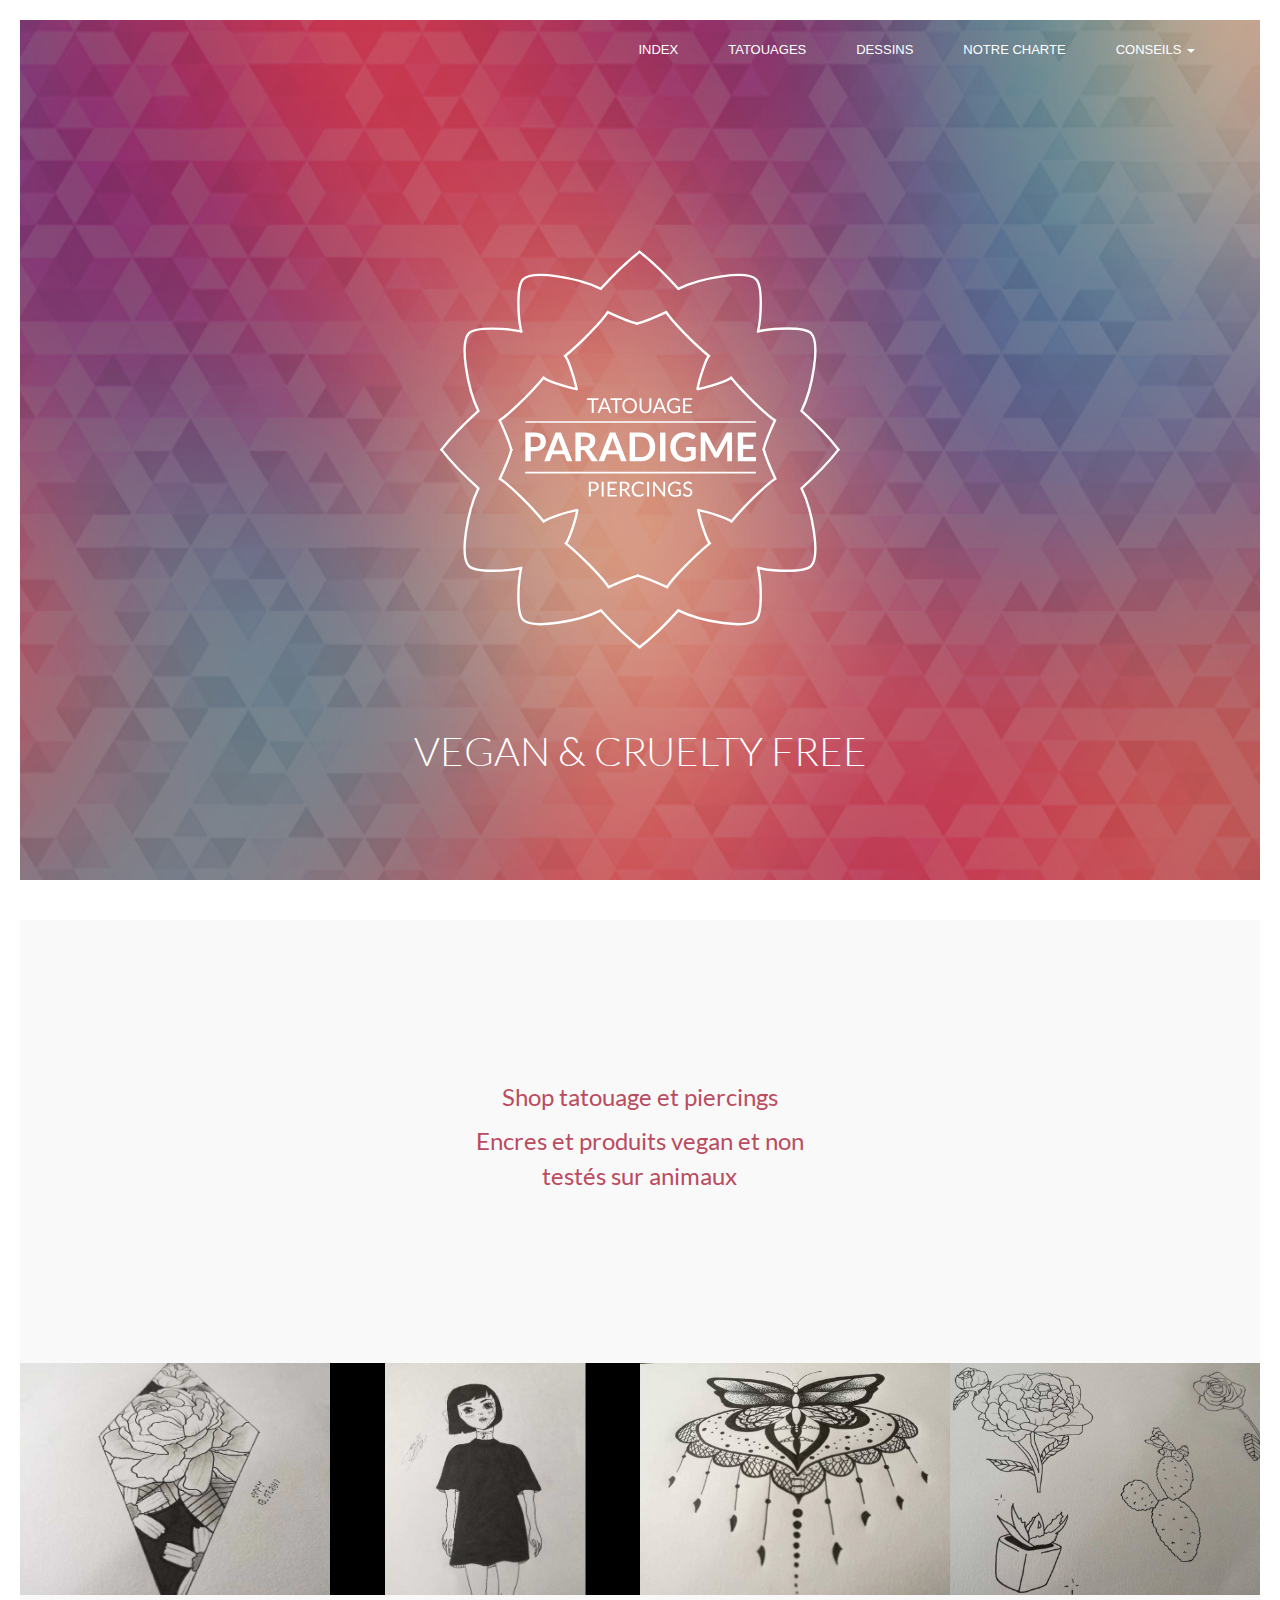
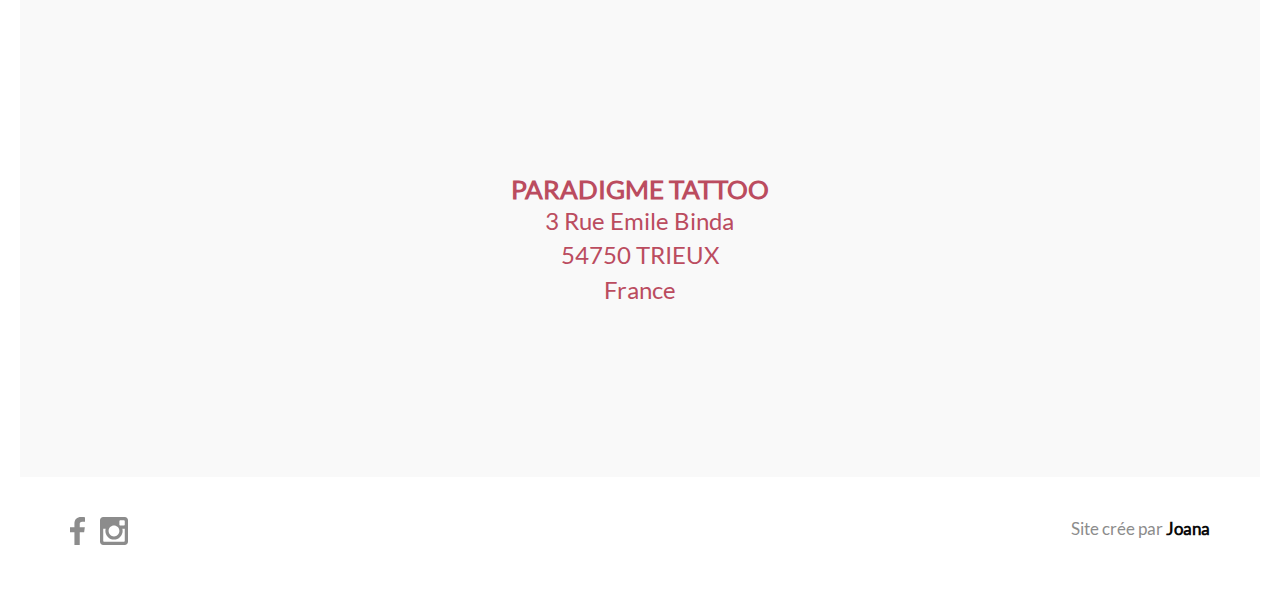
<file: index.html>
<!DOCTYPE html>
<html>
<head>
	<meta charset="UTF-8">
	<meta name="description" content="Shop de tatouage et Piercing, encres et produits vegan">
	<meta name="keywords" content="tatouage,tattoo,piercings,vegan,shop,France">
	<meta http-equiv="X-UA-Compatible" content="IE=edge">
	<meta name="viewport" content="width=device-width, initial-scale=1.0"/>
	<link type="text/css" href="css/styles.css" rel="stylesheet">
	<title>Paradigme Tattoo</title>
</head>
<body>
	<header id="homepage">
		<div class="container">
			<nav class="navbar">
				<div class="container-fluid">
					<!-- Brand and toggle get grouped for better mobile display -->
					<div class="navbar-header">
						<button type="button" class="navbar-toggle collapsed" data-toggle="collapse" data-target="#bs-example-navbar-collapse-1" aria-expanded="false">
							<span class="sr-only">Toggle navigation</span>
							<span class="icon-bar"></span>
							<span class="icon-bar"></span>
							<span class="icon-bar"></span>
						</button>
						<!--<a class="navbar-brand" href="index.html"><img src="img/logo.svg" alt="Paradigme Tattoo logo"></a>-->
					</div>

					<!-- Collect the nav links, forms, and other content for toggling -->
					<div class="collapse navbar-collapse" id="bs-example-navbar-collapse-1">
						<ul class="nav navbar-nav navbar-right">
							<li><a href="#">Index</a></li>
							<li><a href="tattoos.html">Tatouages</a></li>
							<li><a href="work.html">Dessins</a></li>
							<li><a href="chart.html">Notre charte</a></li>
 							<li class="dropdown">
								<a href="#" class="dropdown-toggle" data-toggle="dropdown" role="button" aria-haspopup="true" aria-expanded="false">Conseils <span class="caret"></span></a>
								<ul class="dropdown-menu">
									<li><a href="advice-tattoo.html">Tatouage</a></li>
									<li><a href="advice-piercing.html">Piercing</a></li>
								</ul>
							</li> 
						</ul>
					</div><!-- /.navbar-collapse -->
				</div><!-- /.container-fluid -->
			</nav>
			<img src="img/logo.svg" alt="Paradigme Tattoo logo" class="img-responsive jumbotron-logo">
			<h2>Vegan & Cruelty Free</h2>
		</div>
	</header>
	<main>

		<div class="container-fluid">
			<div class="row background about">
				<div class="col-sm-4 col-sm-offset-4">
					<p>Shop tatouage et piercings</p>
					<p>Encres et produits vegan et non testés sur animaux</p>
				</div>
			</div>

			<div class="row gallery">
				<div class="col-md-3 col-sm-6 image">
					<img src="img/img-drawing1.jpg" alt="" class="img-responsive">
					<div class="overlay">
					</div>
				</div>
				<div class="col-md-3 col-sm-6 image">
					<img src="img/img-drawing2.jpg" alt="" class="img-responsive">
					<div class="overlay">
					</div>
				</div>
				<div class="col-md-3 col-sm-6 image">
					<img src="img/img-drawing3.jpg" alt="" class="img-responsive">
					<div class="overlay">
					</div>
				</div>
				<div class="col-md-3 col-sm-6 image">
					<img src="img/img-drawing4.jpg" alt="" class="img-responsive">
					<div class="overlay">
					</div>
				</div>
			</div>

			<div class="row background about">
				<div class="col-sm-4 col-sm-offset-4">
					<h3>Paradigme Tattoo</h3>
					<p>3 Rue Emile Binda<br>
						54750 TRIEUX<br>
						France</p>
					</div>
				</div>

			</div>

		</main>
		<footer>
			<div class="container">
				<div class="social">
					<a href="https://www.facebook.com/paradigmetattoo/" target="_blank"><img src="img/icon-facebook.svg" alt="facebook icon"></a>
					<a href="https://www.instagram.com/paradigmetattoo/?hl=en" target="_blank"><img src="img/icon-instagram.svg" alt="instagram icon"></a>
				</div>
				<p>Site crée par <a href="https://joeyhenrique.github.io/" target="_blank">Joana</a></p>
			</div>
		</footer>

		<div class="curtain-container">
			<div class="curtain-top"></div>
			<div class="curtain-right"></div>
			<div class="curtain-bottom"></div>
			<div class="curtain-left"></div>
		</div>

		<!--<script src="https://code.jquery.com/jquery-3.1.1.min.js"></script>-->
		<script src="vendor/jquery.min.js"></script>
		<script src="vendor/bootstrap/js/bootstrap.min.js"></script>		
		<script src="js/scripts.js"></script>
	</body>
	</html>
</file>
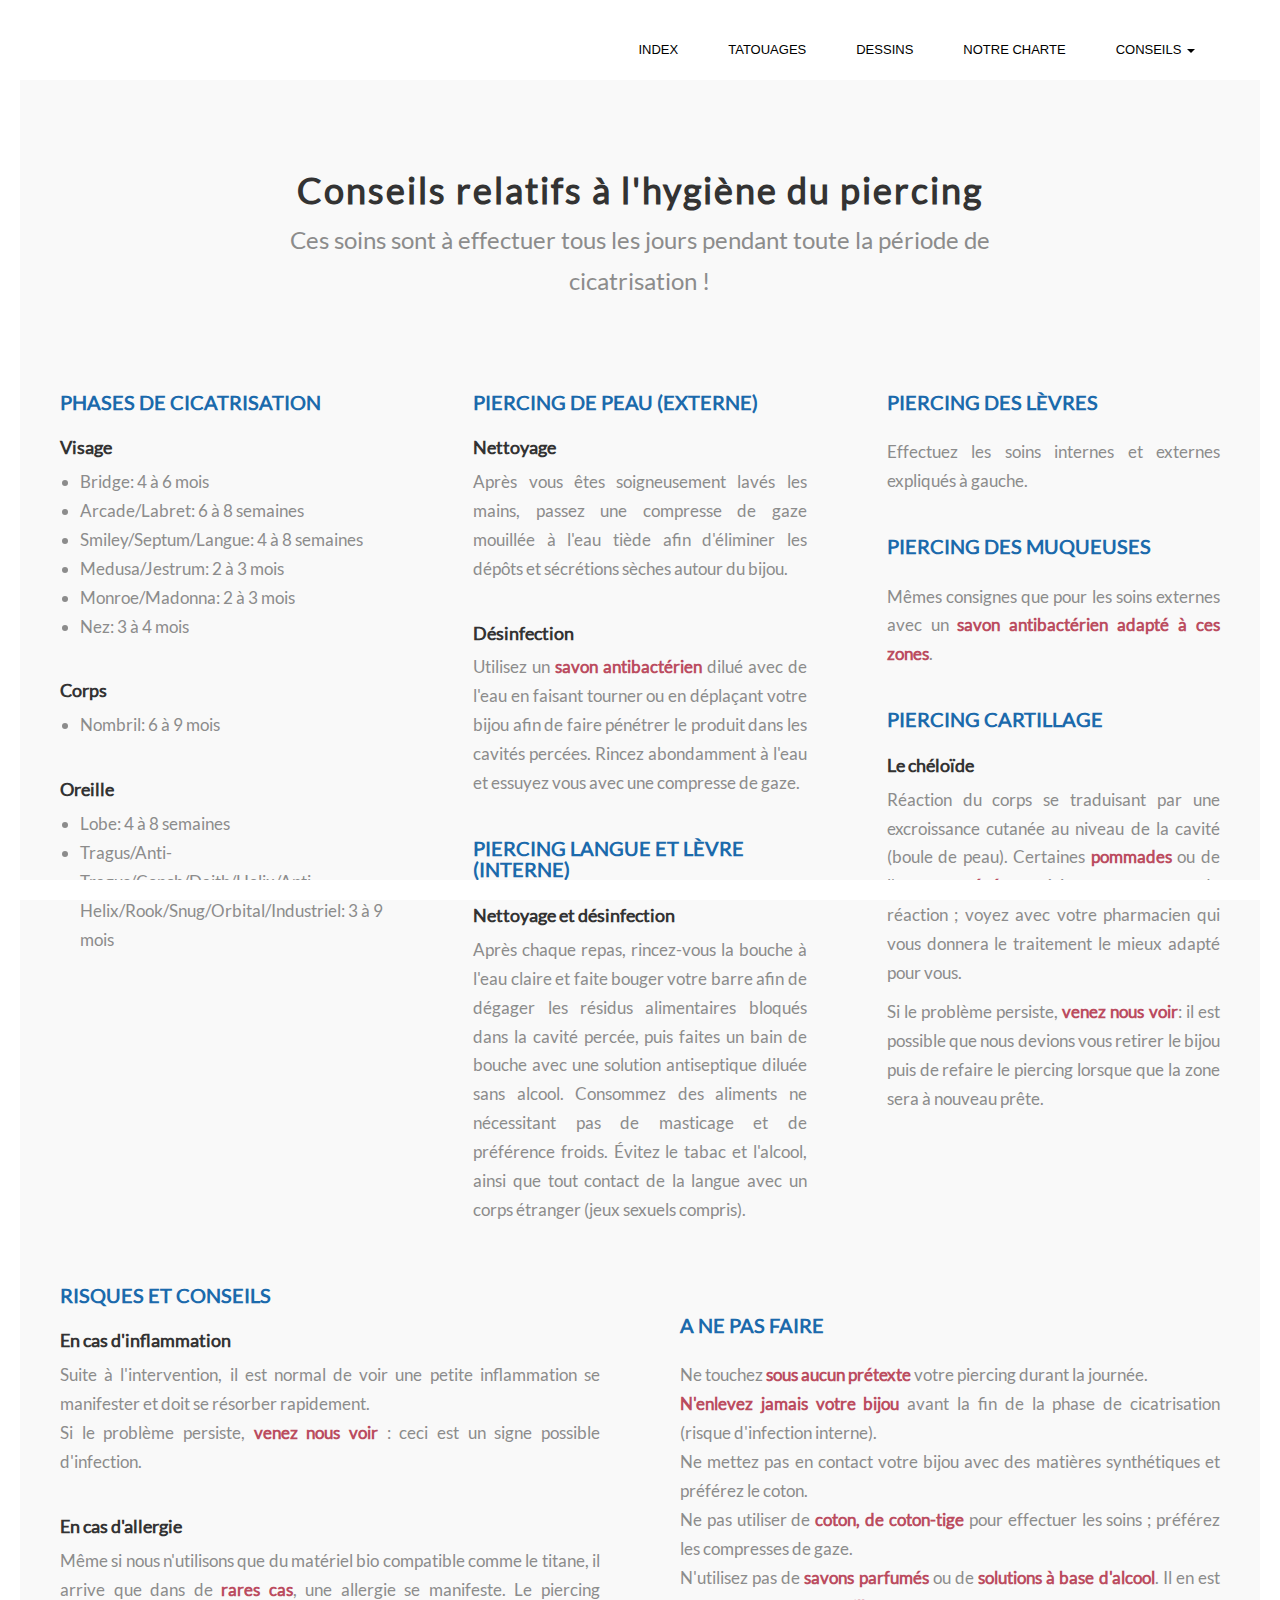
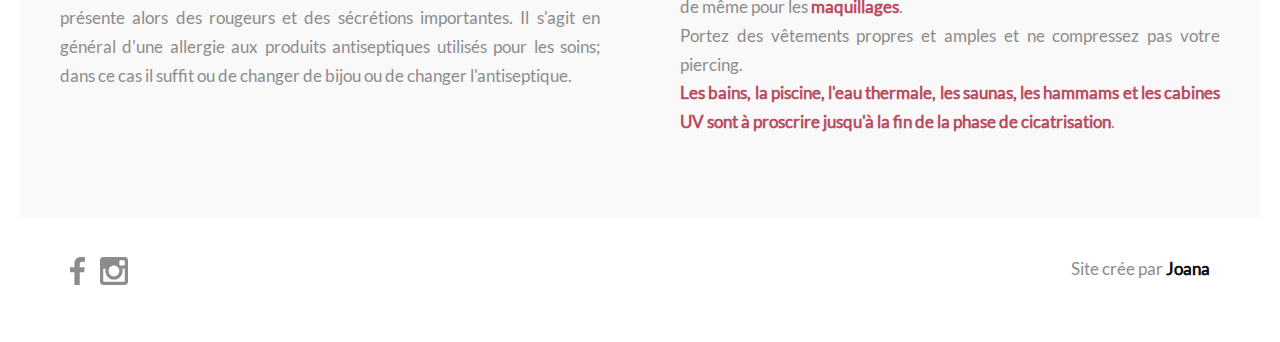
<file: advice-piercing.html>
<!DOCTYPE html>
<html>
<head>
	<meta charset="UTF-8">
	<meta name="description" content="Shop de tatouage et Piercing, encres et produits vegan">
	<meta name="keywords" content="tatouage,tattoo,piercings,vegan,shop,France">
	<meta http-equiv="X-UA-Compatible" content="IE=edge">
	<meta name="viewport" content="width=device-width, initial-scale=1.0"/>
	<link type="text/css" href="css/styles.css" rel="stylesheet">
	<title>Paradigme Tattoo</title>
</head>
<body>
	<header>
		<div class="container">
			<nav class="navbar">
				<div class="container-fluid">
					<!-- Brand and toggle get grouped for better mobile display -->
					<div class="navbar-header">
						<button type="button" class="navbar-toggle collapsed" data-toggle="collapse" data-target="#bs-example-navbar-collapse-1" aria-expanded="false">
							<span class="sr-only">Toggle navigation</span>
							<span class="icon-bar"></span>
							<span class="icon-bar"></span>
							<span class="icon-bar"></span>
						</button>
						<!--<a class="navbar-brand" href="index.html"><img src="img/logo.svg" alt="Paradigme Tattoo logo"></a>-->
					</div>

					<!-- Collect the nav links, forms, and other content for toggling -->
					<div class="collapse navbar-collapse" id="bs-example-navbar-collapse-1">
						<ul class="nav navbar-nav navbar-right">
							<li><a href="index.html">Index</a></li>
							<li><a href="tattoos.html">Tatouages</a></li>
							<li><a href="work.html">Dessins</a></li>
							<li><a href="chart.html">Notre charte</a></li>
							<li class="dropdown">
								<a href="#" class="dropdown-toggle" data-toggle="dropdown" role="button" aria-haspopup="true" aria-expanded="false">Conseils <span class="caret"></span></a>
								<ul class="dropdown-menu">
									<li><a href="advice-tattoo.html">Tatouage</a></li>
									<li><a href="advice-piercing.html">Piercing</a></li>
								</ul>
							</li> 
						</ul>
					</div><!-- /.navbar-collapse -->
				</div><!-- /.container-fluid -->
			</nav>
		</div>
	</header>
	<main>

		<div class="container-fluid">
			<div class="row background description">
				<div class="col-sm-8 col-sm-offset-2">
					<h1 class="title">Conseils relatifs à l'hygiène du piercing</h1>
					<p>Ces soins sont à effectuer tous les jours pendant toute la période de cicatrisation !</p>
				</div>
			</div>

			<div class="row background columns">
				<div class="col-md-4">
					<h6>Phases de cicatrisation</h6>
					<h4>Visage</h4>
					<ul>
						<li>Bridge: 4 à 6 mois</li>
						<li>Arcade/Labret: 6 à 8 semaines</li>
						<li>Smiley/Septum/Langue: 4 à 8 semaines</li>
						<li>Medusa/Jestrum: 2 à 3 mois</li>
						<li>Monroe/Madonna: 2 à 3 mois</li>
						<li>Nez: 3 à 4 mois</li>
					</ul>
					<h4 class="margin-top">Corps</h4>
					<ul>
						<li>Nombril: 6 à 9 mois</li>
					</ul>
					<h4 class="margin-top">Oreille</h4>
					<ul>
						<li>Lobe: 4 à 8 semaines</li>
						<li>Tragus/Anti-Tragus/Conch/Daith/Helix/Anti-Helix/Rook/Snug/Orbital/Industriel: 3 à 9 mois</li>
					</ul>
				</div>
				<div class="col-md-4">
					<h6>Piercing de peau (externe)</h6>
					<h4>Nettoyage</h4>
					<p>Après vous êtes soigneusement lavés les mains, passez une compresse de gaze mouillée à l'eau tiède afin d'éliminer les dépôts et sécrétions sèches autour du bijou.</p>
					<h4 class="margin-top">Désinfection</h4>
					<p>Utilisez un <span>savon antibactérien</span> dilué avec de l'eau en faisant tourner ou en déplaçant votre bijou afin de faire pénétrer le produit dans les cavités percées. Rincez abondamment à l'eau et essuyez vous avec une compresse de gaze.</p>

					<h6 class="margin-top">Piercing langue et lèvre (interne)</h6>
					<h4>Nettoyage et désinfection</h4>
					<p>Après chaque repas, rincez-vous la bouche à l'eau claire et faite bouger votre barre afin de dégager les résidus alimentaires bloqués dans la cavité percée, puis faites un bain de bouche avec une solution antiseptique diluée sans alcool. Consommez des aliments ne nécessitant pas de masticage et de préférence froids. Évitez le tabac et l'alcool, ainsi que tout contact de la langue avec un corps étranger (jeux sexuels compris).</p>
				</div>
				<div class="col-md-4">
					<h6>Piercing des lèvres</h6>
					<p>Effectuez les soins internes et externes expliqués à gauche.</p>

					<h6 class="margin-top">Piercing des muqueuses</h6>
					<p>Mêmes consignes que pour les soins externes avec un <span>savon antibactérien adapté à ces zones</span>.</p>

					<h6 class="margin-top">Piercing cartillage</h6>
					<h4>Le chéloïde</h4>
					<p>Réaction du corps se traduisant par une excroissance cutanée au niveau de la cavité (boule de peau). Certaines <span>pommades</span> ou de l'<span>eau oxygénée</span> guérissent se type de réaction ; voyez avec votre pharmacien qui vous donnera le traitement le mieux adapté pour vous.</p>
					<p>Si le problème persiste, <span>venez nous voir</span>: il est possible que nous devions vous retirer le bijou puis de refaire le piercing lorsque que la zone sera à nouveau prête.</p>
				</div>

				<div class="col-sm-6 margin-top">
					<h6>Risques et conseils</h6>
					<h4>En cas d'inflammation</h4>
					<p>Suite à l'intervention, il est normal de voir une petite inflammation se manifester et doit se résorber rapidement.</br>Si le problème persiste, <span>venez nous voir</span> : ceci est un signe possible d'infection.</p>

					<h4 class="margin-top">En cas d'allergie</h4>
					<p>Même si nous n'utilisons que du matériel bio compatible comme le titane, il arrive que dans de <span>rares cas</span>, une allergie se manifeste. Le piercing présente alors des rougeurs et des sécrétions importantes. Il s'agit en général d'une allergie aux produits antiseptiques utilisés pour les soins; dans ce cas il suffit ou de changer de bijou ou de changer l'antiseptique.</p>
				</div>

				<div class="col-sm-6 margin-top">
					<h6 class="margin-top">A ne pas faire</h6>
					<p>Ne touchez <span>sous aucun prétexte</span> votre piercing durant la journée.<br>
					<span>N'enlevez jamais votre bijou</span> avant la fin de la phase de cicatrisation (risque d'infection interne).<br>
					Ne mettez pas en contact votre bijou avec des matières synthétiques et préférez le coton.<br>
					Ne pas utiliser de <span>coton, de coton-tige</span> pour effectuer les soins ; préférez les compresses de gaze.<br>
					N'utilisez pas de <span>savons parfumés</span> ou de <span>solutions à base d'alcool</span>. Il en est de même pour les <span>maquillages</span>.<br>
					Portez des vêtements propres et amples et ne compressez pas votre piercing.<br>
					<span>Les bains, la piscine, l'eau thermale, les saunas, les hammams et les cabines UV sont à proscrire jusqu'à la fin de la phase de cicatrisation</span>.</p>
				</div>
			</div>

		</main>
		<footer>
			<div class="container">
				<div class="social">
					<a href="https://www.facebook.com/paradigmetattoo/" target="_blank"><img src="img/icon-facebook.svg" alt="facebook icon"></a>
					<a href="https://www.instagram.com/paradigmetattoo/?hl=en" target="_blank"><img src="img/icon-instagram.svg" alt="instagram icon"></a>
				</div>
				<p>Site crée par <a href="https://joeyhenrique.github.io/" target="_blank">Joana</a></p>
			</div>
		</footer>

		<div class="curtain-container">
			<div class="curtain-top"></div>
			<div class="curtain-right"></div>
			<div class="curtain-bottom"></div>
			<div class="curtain-left"></div>
		</div>

		<!--<script src="https://code.jquery.com/jquery-3.1.1.min.js"></script>-->
		<script src="vendor/jquery.min.js"></script>
		<script src="vendor/bootstrap/js/bootstrap.min.js"></script>		
		<script src="js/scripts.js"></script>
	</body>
	</html>
</file>
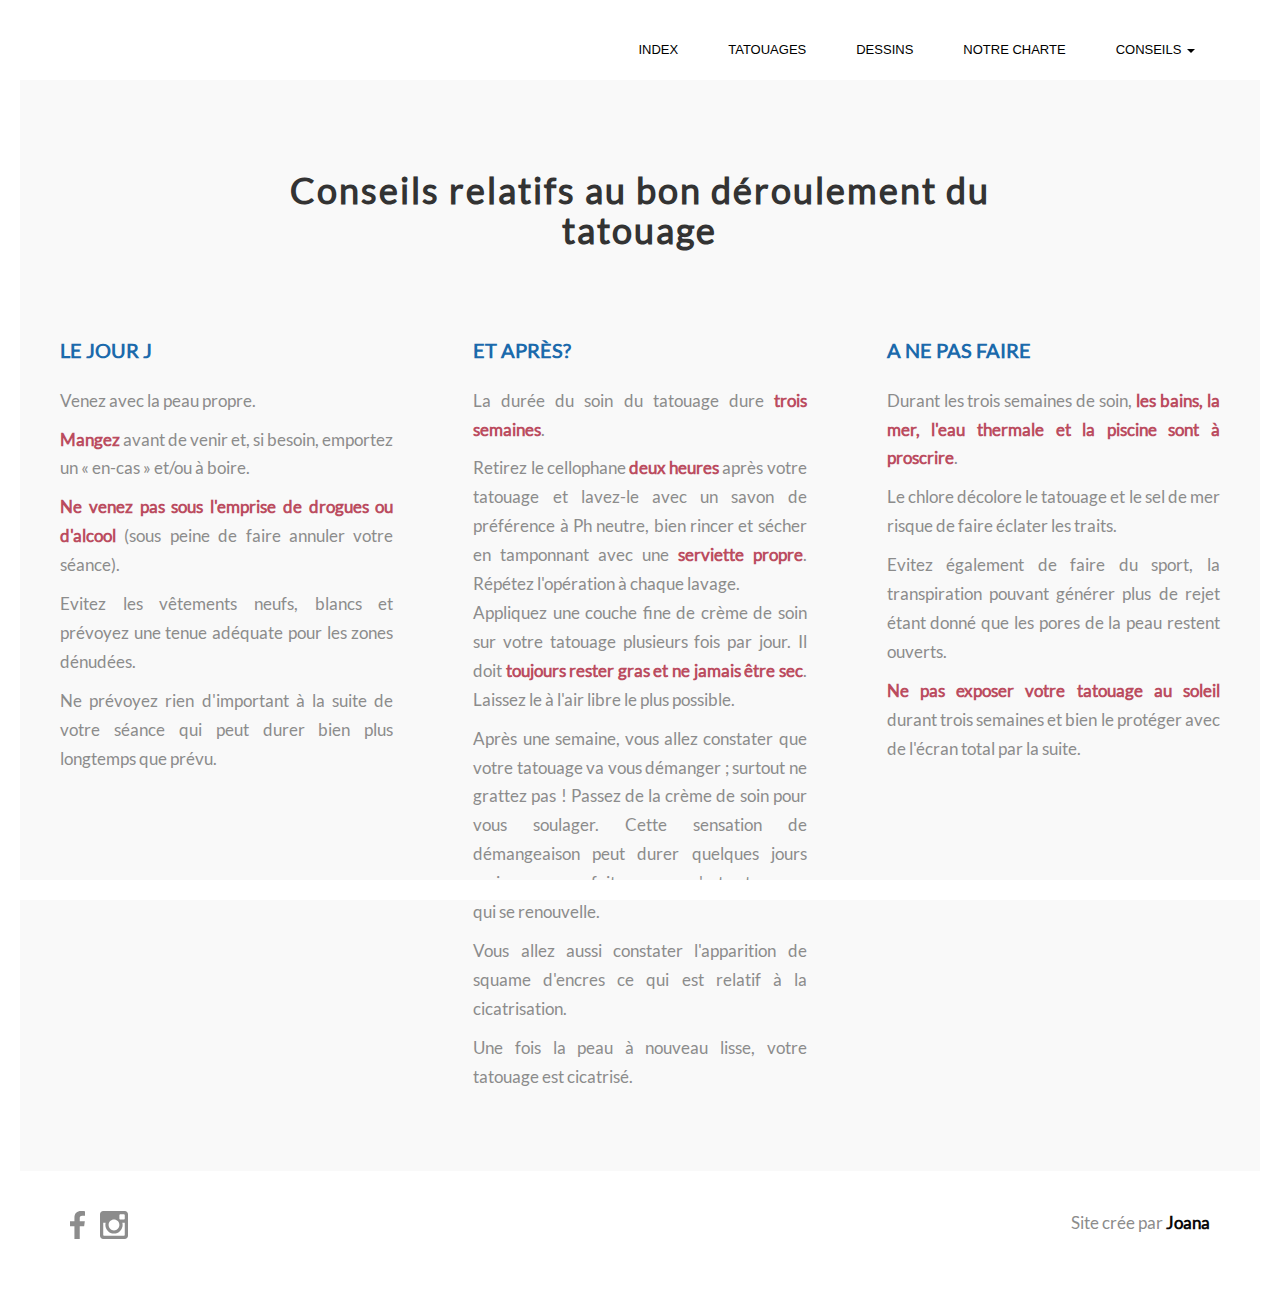
<file: advice-tattoo.html>
<!DOCTYPE html>
<html>
<head>
	<meta charset="UTF-8">
	<meta name="description" content="Shop de tatouage et Piercing, encres et produits vegan">
	<meta name="keywords" content="tatouage,tattoo,piercings,vegan,shop,France">
	<meta http-equiv="X-UA-Compatible" content="IE=edge">
	<meta name="viewport" content="width=device-width, initial-scale=1.0"/>
	<link type="text/css" href="css/styles.css" rel="stylesheet">
	<title>Paradigme Tattoo</title>
</head>
<body>
	<header>
		<div class="container">
			<nav class="navbar">
				<div class="container-fluid">
					<!-- Brand and toggle get grouped for better mobile display -->
					<div class="navbar-header">
						<button type="button" class="navbar-toggle collapsed" data-toggle="collapse" data-target="#bs-example-navbar-collapse-1" aria-expanded="false">
							<span class="sr-only">Toggle navigation</span>
							<span class="icon-bar"></span>
							<span class="icon-bar"></span>
							<span class="icon-bar"></span>
						</button>
						<!--<a class="navbar-brand" href="index.html"><img src="img/logo.svg" alt="Paradigme Tattoo logo"></a>-->
					</div>

					<!-- Collect the nav links, forms, and other content for toggling -->
					<div class="collapse navbar-collapse" id="bs-example-navbar-collapse-1">
						<ul class="nav navbar-nav navbar-right">
							<li><a href="index.html">Index</a></li>
							<li><a href="tattoos.html">Tatouages</a></li>
							<li><a href="work.html">Dessins</a></li>
							<li><a href="chart.html">Notre charte</a></li>
							<li class="dropdown">
								<a href="#" class="dropdown-toggle" data-toggle="dropdown" role="button" aria-haspopup="true" aria-expanded="false">Conseils <span class="caret"></span></a>
								<ul class="dropdown-menu">
									<li><a href="advice-tattoo.html">Tatouage</a></li>
									<li><a href="advice-piercing.html">Piercing</a></li>
								</ul>
							</li> 
						</ul>
					</div><!-- /.navbar-collapse -->
				</div><!-- /.container-fluid -->
			</nav>
		</div>
	</header>
	<main>

		<div class="container-fluid">
			<div class="row background description">
				<div class="col-sm-8 col-sm-offset-2">
					<h1 class="title">Conseils relatifs au bon déroulement du tatouage</h1>
				</div>
			</div>

			<div class="row background columns">
				<div class="col-md-4">
					<h6>Le jour j</h6>
					<p>Venez avec la peau propre.<p>
					<p><span>Mangez</span> avant de venir et, si besoin, emportez un « en-cas » et/ou à boire.</p>
					<p><span>Ne venez pas sous l'emprise de drogues ou d'alcool</span> (sous peine de faire annuler votre séance).</p>
					<p>Evitez les vêtements neufs, blancs et prévoyez une tenue adéquate pour les zones dénudées.</p>
					<p>Ne prévoyez rien d'important à la suite de votre séance qui peut durer bien plus longtemps que prévu.</p>
				</div>
				<div class="col-md-4">
					<h6>Et après?</h6>
					<p>La durée du soin du tatouage dure <span>trois semaines</span>.</p>

					<p>Retirez le cellophane <span>deux heures</span> après votre tatouage et lavez-le avec un savon de préférence à Ph neutre, bien rincer et sécher en tamponnant avec une <span>serviette propre</span>. Répétez l'opération à chaque lavage. <br>
					Appliquez une couche fine de crème de soin sur votre tatouage plusieurs fois par jour. Il doit <span>toujours rester gras et ne jamais être sec</span>. Laissez le à l'air libre le plus possible.</p>

					<p>Après une semaine, vous allez constater que votre tatouage va vous démanger ; surtout ne grattez pas ! Passez de la crème de soin pour vous soulager. Cette sensation de démangeaison peut durer quelques jours mais ne vous en faites pas car c'est votre peau qui se renouvelle.</p>

					<p>Vous allez aussi constater l'apparition de squame d'encres ce qui est relatif à la cicatrisation.</p>

					<p>Une fois la peau à nouveau lisse, votre tatouage est cicatrisé.</p>
				</div>
				<div class="col-md-4">
					<h6>A ne pas faire</h6>
					<p>Durant les trois semaines de soin, <span>les bains, la mer, l'eau thermale et la piscine sont à proscrire</span>. 
					<p>Le chlore décolore le tatouage et le sel de mer risque de faire éclater les traits.</p>
					<p>Evitez également de faire du sport, la transpiration pouvant générer plus de rejet étant donné que les pores de la peau restent ouverts.</p>
					<p><span>Ne pas exposer votre tatouage au soleil</span> durant trois semaines et bien le protéger avec de l'écran total par la suite. </p>
				</div>
			</div>

		</main>
		<footer>
			<div class="container">
				<div class="social">
					<a href="https://www.facebook.com/paradigmetattoo/" target="_blank"><img src="img/icon-facebook.svg" alt="facebook icon"></a>
					<a href="https://www.instagram.com/paradigmetattoo/?hl=en" target="_blank"><img src="img/icon-instagram.svg" alt="instagram icon"></a>
				</div>
				<p>Site crée par <a href="https://joeyhenrique.github.io/" target="_blank">Joana</a></p>
			</div>
		</footer>

		<div class="curtain-container">
			<div class="curtain-top"></div>
			<div class="curtain-right"></div>
			<div class="curtain-bottom"></div>
			<div class="curtain-left"></div>
		</div>

		<!--<script src="https://code.jquery.com/jquery-3.1.1.min.js"></script>-->
		<script src="vendor/jquery.min.js"></script>
		<script src="vendor/bootstrap/js/bootstrap.min.js"></script>		
		<script src="js/scripts.js"></script>
	</body>
	</html>
</file>
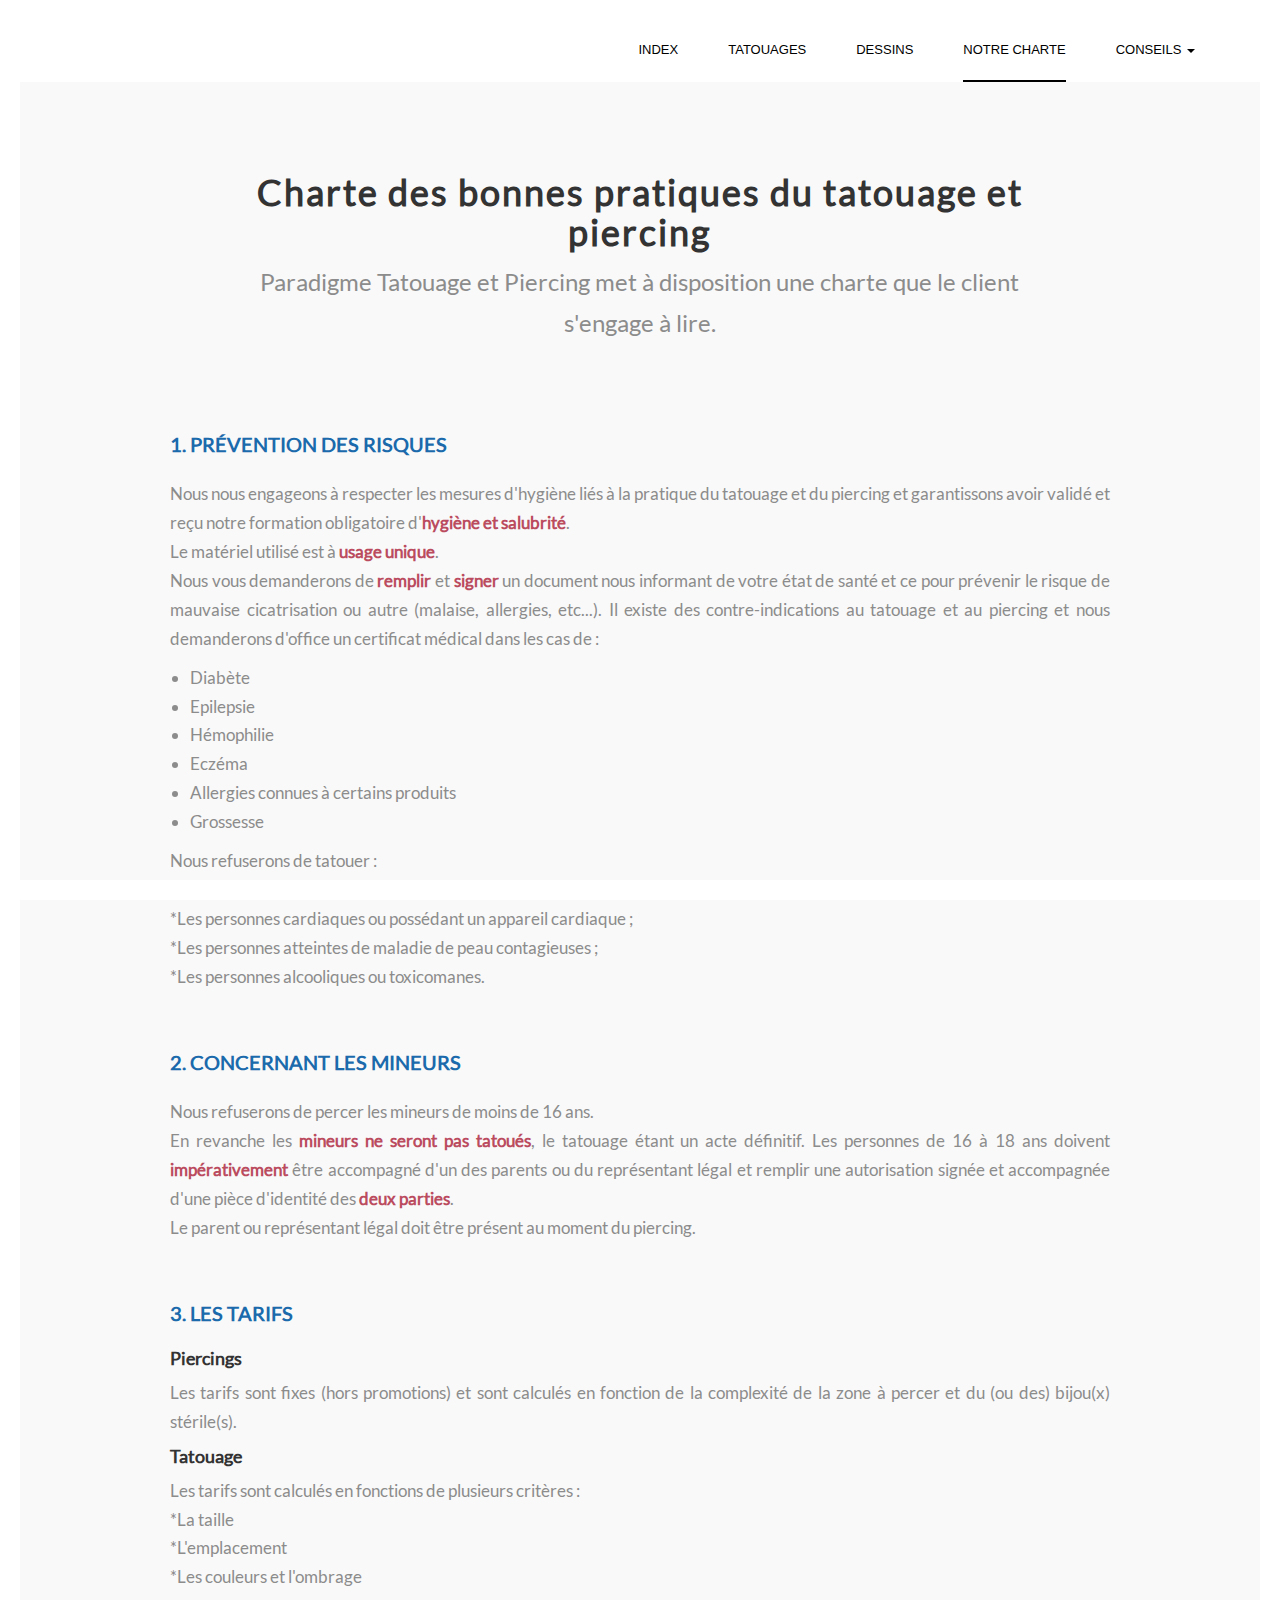
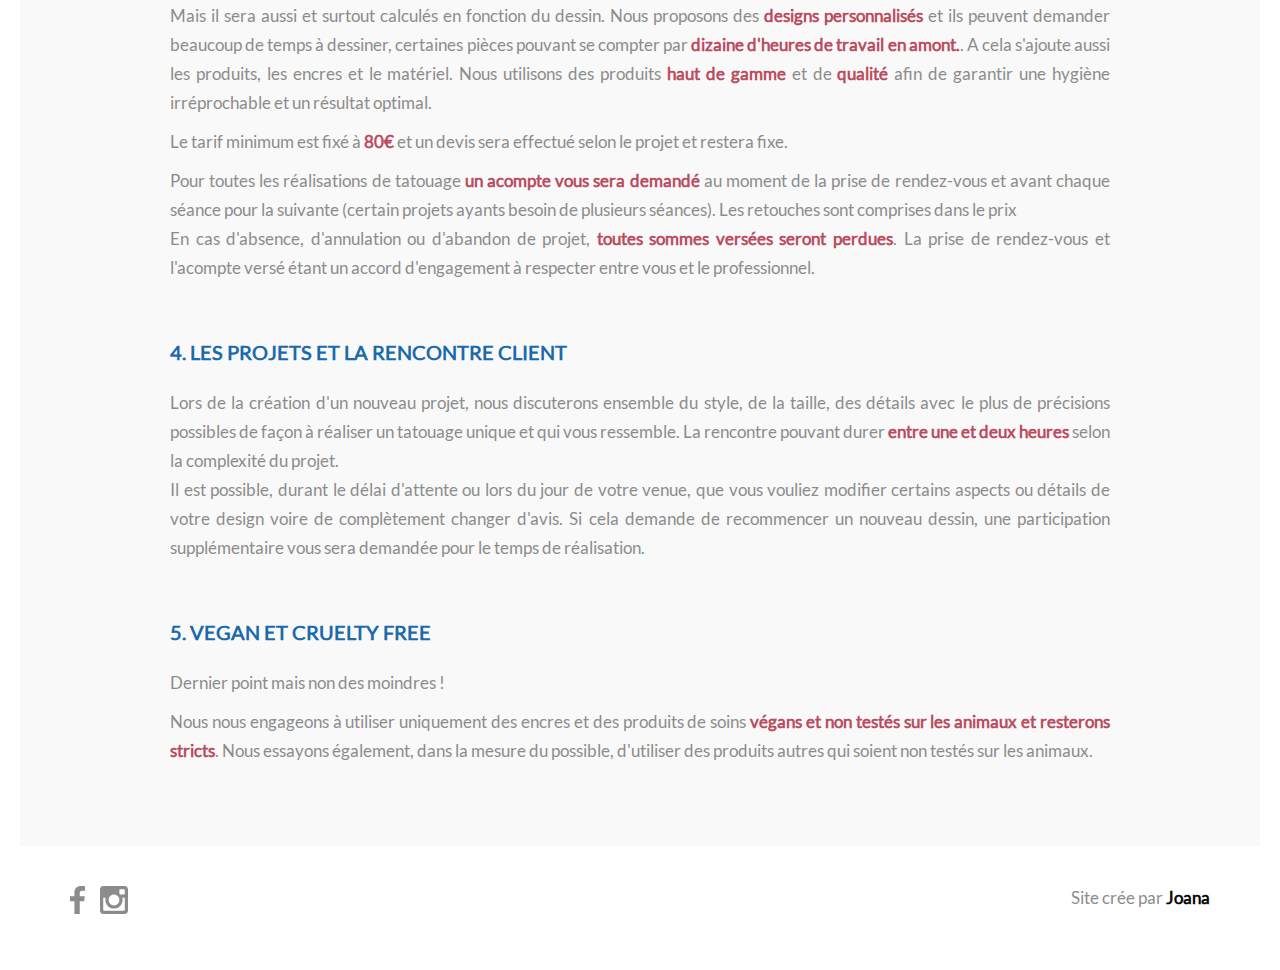
<file: chart.html>
<!DOCTYPE html>
<html>
<head>
	<meta charset="UTF-8">
	<meta name="description" content="Shop de tatouage et Piercing, encres et produits vegan">
	<meta name="keywords" content="tatouage,tattoo,piercings,vegan,shop,France">
	<meta http-equiv="X-UA-Compatible" content="IE=edge">
	<meta name="viewport" content="width=device-width, initial-scale=1.0"/>
	<link type="text/css" href="css/styles.css" rel="stylesheet">
	<title>Paradigme Tattoo</title>
</head>
<body>
	<header>
		<div class="container">
			<nav class="navbar">
				<div class="container-fluid">
					<!-- Brand and toggle get grouped for better mobile display -->
					<div class="navbar-header">
						<button type="button" class="navbar-toggle collapsed" data-toggle="collapse" data-target="#bs-example-navbar-collapse-1" aria-expanded="false">
							<span class="sr-only">Toggle navigation</span>
							<span class="icon-bar"></span>
							<span class="icon-bar"></span>
							<span class="icon-bar"></span>
						</button>
						<!--<a class="navbar-brand" href="index.html"><img src="img/logo.svg" alt="Paradigme Tattoo logo"></a>-->
					</div>

					<!-- Collect the nav links, forms, and other content for toggling -->
					<div class="collapse navbar-collapse" id="bs-example-navbar-collapse-1">
						<ul class="nav navbar-nav navbar-right">
							<li><a href="index.html">Index</a></li>
							<li><a href="tattoos.html">Tatouages</a></li>
							<li><a href="work.html">Dessins</a></li>
							<li class="active"><a href="#">Notre charte</a></li>
							<li class="dropdown">
								<a href="#" class="dropdown-toggle" data-toggle="dropdown" role="button" aria-haspopup="true" aria-expanded="false">Conseils <span class="caret"></span></a>
								<ul class="dropdown-menu">
									<li><a href="advice-tattoo.html">Tatouage</a></li>
									<li><a href="advice-piercing.html">Piercing</a></li>
								</ul>
							</li> 
						</ul>
					</div><!-- /.navbar-collapse -->
				</div><!-- /.container-fluid -->
			</nav>
		</div>
	</header>
	<main>

		<div class="container-fluid">
			<div class="row background description">
				<div class="col-sm-8 col-sm-offset-2">
					<h1 class="title">Charte des bonnes pratiques du tatouage et piercing</h1>
					<p>Paradigme Tatouage et Piercing met à disposition une charte que le client s'engage à lire.</p>
				</div>
			</div>

			<div class="row background columns">
				<div class="col-sm-12">
					<h6>1. Prévention des risques</h6>
					<p>Nous nous engageons à respecter les mesures d'hygiène liés à la pratique du tatouage et du piercing et garantissons avoir validé et reçu notre formation obligatoire d'<span>hygiène et salubrité</span>.<br> 
					Le matériel utilisé est à <span>usage unique</span>.<br>

					Nous vous demanderons de <span>remplir</span> et <span>signer</span> un document nous informant de votre état de santé et ce pour prévenir le risque de mauvaise cicatrisation ou autre (malaise, allergies, etc...). 
					Il existe des contre-indications au tatouage et au piercing et nous demanderons d'office un certificat médical dans les cas de : </p>
					<ul>
						<li>Diabète</li>
						<li>Epilepsie</li>
						<li>Hémophilie</li>
						<li>Eczéma</li>
						<li>Allergies connues à certains produits</li>
						<li>Grossesse</li>
					</ul>

					<p>Nous refuserons de tatouer : <br>

					*Les personnes atteintes du Sida, de l'hépatite B ou C ;<br>
					*Les personnes cardiaques ou possédant un appareil cardiaque ;<br>
					*Les personnes atteintes de maladie de peau contagieuses ;<br>
					*Les personnes alcooliques ou toxicomanes.</p>
				</div>
				<div class="col-sm-12 margin-top">
					<h6>2. Concernant les mineurs</h6>
					<p>Nous refuserons de percer les mineurs de moins de 16 ans. <br>
					En revanche les <span>mineurs ne seront pas tatoués</span>, le tatouage étant un acte définitif. 
					Les personnes de 16 à 18 ans doivent <span>impérativement</span> être accompagné d'un des parents ou du représentant légal et remplir une autorisation signée et accompagnée d'une pièce d'identité des <span>deux parties</span>. <br>
					Le parent ou représentant légal doit être présent au moment du piercing.</p>
				</div>
				<div class="col-sm-12 margin-top">
					<h6>3. Les tarifs</h6>
					<h4>Piercings</h4>
					<p>Les tarifs sont fixes (hors promotions) et sont calculés en fonction de la complexité de la zone à percer et du (ou des) bijou(x) stérile(s).</p>
					<h4>Tatouage</h4>
					<p>Les tarifs sont calculés en fonctions de plusieurs critères :<br> 

					*La taille <br>
					*L'emplacement <br>
					*Les couleurs et l'ombrage <br></p>

					<p>Mais il sera aussi et surtout calculés en fonction du dessin. Nous proposons des <span>designs personnalisés</span> et  ils peuvent demander beaucoup de temps à dessiner, certaines pièces pouvant se compter par <span>dizaine d'heures de travail en amont.</span>.
					A cela s'ajoute aussi les produits, les encres et le matériel. Nous utilisons des produits <span>haut de gamme</span> et de <span>qualité</span> afin de garantir une hygiène irréprochable et un résultat optimal.</p>

					<p>Le tarif minimum est fixé à <span>80€</span> et un devis sera effectué selon le projet et restera fixe.</p>

					<p>Pour toutes les réalisations de tatouage <span>un acompte vous sera demandé</span> au moment de la prise de rendez-vous et avant chaque séance pour la suivante (certain projets ayants besoin de plusieurs séances). Les retouches sont comprises dans le prix <br>

					En cas d'absence, d'annulation ou d'abandon de projet, <span>toutes sommes versées seront perdues</span>. La prise de rendez-vous et l'acompte versé étant un accord d'engagement à respecter entre vous et le professionnel.</p>
				</div>

				<div class="col-sm-12 margin-top">
					<h6>4. Les projets et la rencontre client</h6>
					<p>Lors de la création d'un nouveau projet, nous discuterons ensemble du style, de la taille, des détails avec le plus de précisions possibles de façon à réaliser un tatouage unique et qui vous ressemble. La rencontre pouvant durer <span>entre une et deux heures</span> selon la complexité du projet.<br>
					Il est possible, durant le délai d'attente ou lors du jour de votre venue, que vous vouliez modifier certains aspects ou détails de votre design voire de complètement changer d'avis. Si cela demande de recommencer un nouveau dessin, une participation supplémentaire vous sera demandée pour le temps de réalisation. </p>
				</div>

				<div class="col-sm-12 margin-top">
					<h6>5. Vegan et cruelty free</h6>
					<p>Dernier point mais non des moindres !<br> 

					<p>Nous nous engageons à utiliser uniquement des encres et des produits de soins <span>végans et non testés sur les animaux et resterons stricts</span>. Nous essayons également, dans la mesure du possible, d'utiliser des produits autres qui soient non testés sur les animaux.</p>
				</div>
			
			</div>
		</main>
		<footer>
			<div class="container">
				<div class="social">
					<a href="https://www.facebook.com/paradigmetattoo/" target="_blank"><img src="img/icon-facebook.svg" alt="facebook icon"></a>
					<a href="https://www.instagram.com/paradigmetattoo/?hl=en" target="_blank"><img src="img/icon-instagram.svg" alt="instagram icon"></a>
				</div>
				<p>Site crée par <a href="https://joeyhenrique.github.io/" target="_blank">Joana</a></p>
			</div>
		</footer>

		<div class="curtain-container">
			<div class="curtain-top"></div>
			<div class="curtain-right"></div>
			<div class="curtain-bottom"></div>
			<div class="curtain-left"></div>
		</div>

		<!--<script src="https://code.jquery.com/jquery-3.1.1.min.js"></script>-->
		<script src="vendor/jquery.min.js"></script>
		<script src="vendor/bootstrap/js/bootstrap.min.js"></script>		
		<script src="js/scripts.js"></script>
	</body>
	</html>
</file>
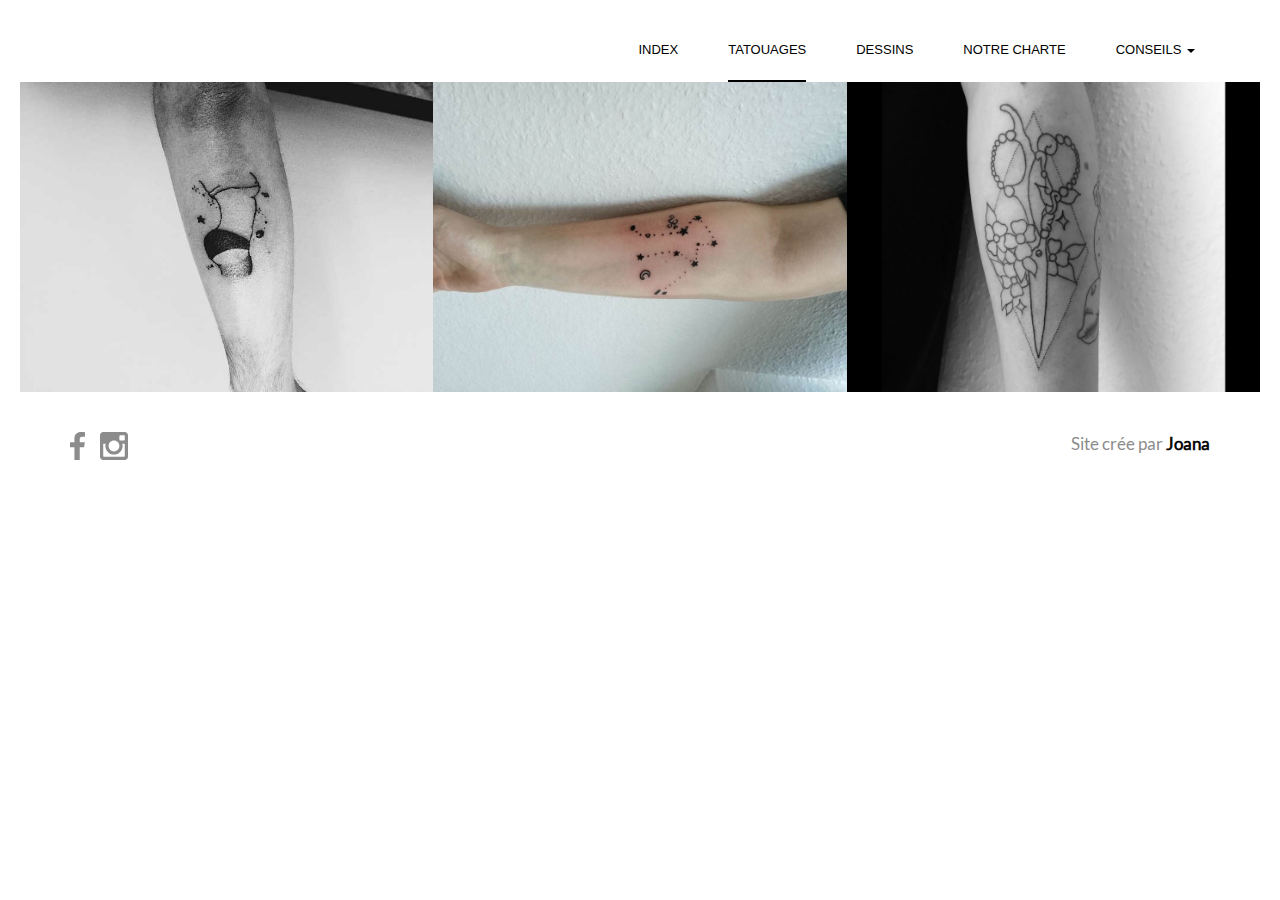
<file: tattoos.html>
<!DOCTYPE html>
<html>
<head>
	<meta charset="UTF-8">
	<meta name="description" content="Shop de tatouage et Piercing, encres et produits vegan">
	<meta name="keywords" content="tatouage,tattoo,piercings,vegan,shop,France">
	<meta http-equiv="X-UA-Compatible" content="IE=edge">
	<meta name="viewport" content="width=device-width, initial-scale=1.0"/>
	<link type="text/css" href="css/styles.css" rel="stylesheet">
	<title>Paradigme Tattoo - Tatouages</title>
</head>
<body>
	<header>
		<div class="container">
			<nav class="navbar">
				<div class="container-fluid">
					<!-- Brand and toggle get grouped for better mobile display -->
					<div class="navbar-header">
						<button type="button" class="navbar-toggle collapsed" data-toggle="collapse" data-target="#bs-example-navbar-collapse-1" aria-expanded="false">
							<span class="sr-only">Toggle navigation</span>
							<span class="icon-bar"></span>
							<span class="icon-bar"></span>
							<span class="icon-bar"></span>
						</button>
						<!--<a class="navbar-brand" href="index.html"><img src="img/logo.svg" alt="Paradigme Tattoo logo"></a>-->
					</div>

					<!-- Collect the nav links, forms, and other content for toggling -->
					<div class="collapse navbar-collapse" id="bs-example-navbar-collapse-1">
						<ul class="nav navbar-nav navbar-right">
							<li><a href="index.html">Index</a></li>
							<li class="active"><a href="#">Tatouages</a></li>
							<li><a href="work.html">Dessins</a></li>
							<li><a href="chart.html">Notre charte</a></li>
							<li class="dropdown">
								<a href="#" class="dropdown-toggle" data-toggle="dropdown" role="button" aria-haspopup="true" aria-expanded="false">Conseils <span class="caret"></span></a>
								<ul class="dropdown-menu">
									<li><a href="advice-tattoo.html">Tatouage</a></li>
									<li><a href="advice-piercing.html">Piercing</a></li>
								</ul>
							</li> 
						</ul>
					</div><!-- /.navbar-collapse -->
				</div><!-- /.container-fluid -->
			</nav>
		</div>
	</header>
	<main>

		<div class="container-fluid">
			<div class="row gallery">
				<div class="col-md-4 col-sm-6 image">
					<img src="img/img-tattoo1.jpg" alt="" class="img-responsive">
					<div class="overlay">
					</div>
				</div>
				<div class="col-md-4 col-sm-6 image">
					<img src="img/img-tattoo2.jpg" alt="" class="img-responsive">
					<div class="overlay">
					</div>
				</div>
				<div class="col-md-4 col-sm-6 image">
					<img src="img/img-tattoo3.jpg" alt="" class="img-responsive">
					<div class="overlay">
					</div>
				</div>
			</div>

		</div>

	</main>
	<footer>
		<div class="container">
			<div class="social">
				<a href="https://www.facebook.com/paradigmetattoo/" target="_blank"><img src="img/icon-facebook.svg" alt="facebook icon"></a>
				<a href="https://www.instagram.com/paradigmetattoo/?hl=en" target="_blank"><img src="img/icon-instagram.svg" alt="instagram icon"></a>
			</div>
			<p>Site crée par <a href="https://joeyhenrique.github.io/" target="_blank">Joana</a></p>
		</div>
	</footer>

	<div class="curtain-container">
		<div class="curtain-top"></div>
		<div class="curtain-right"></div>
		<div class="curtain-bottom"></div>
		<div class="curtain-left"></div>
	</div>

	<!--<script src="https://code.jquery.com/jquery-3.1.1.min.js"></script>-->
	<script src="vendor/jquery.min.js"></script>
	<script src="vendor/bootstrap/js/bootstrap.min.js"></script>
	<script src="js/scripts.js"></script>
</body>
</html>
</file>
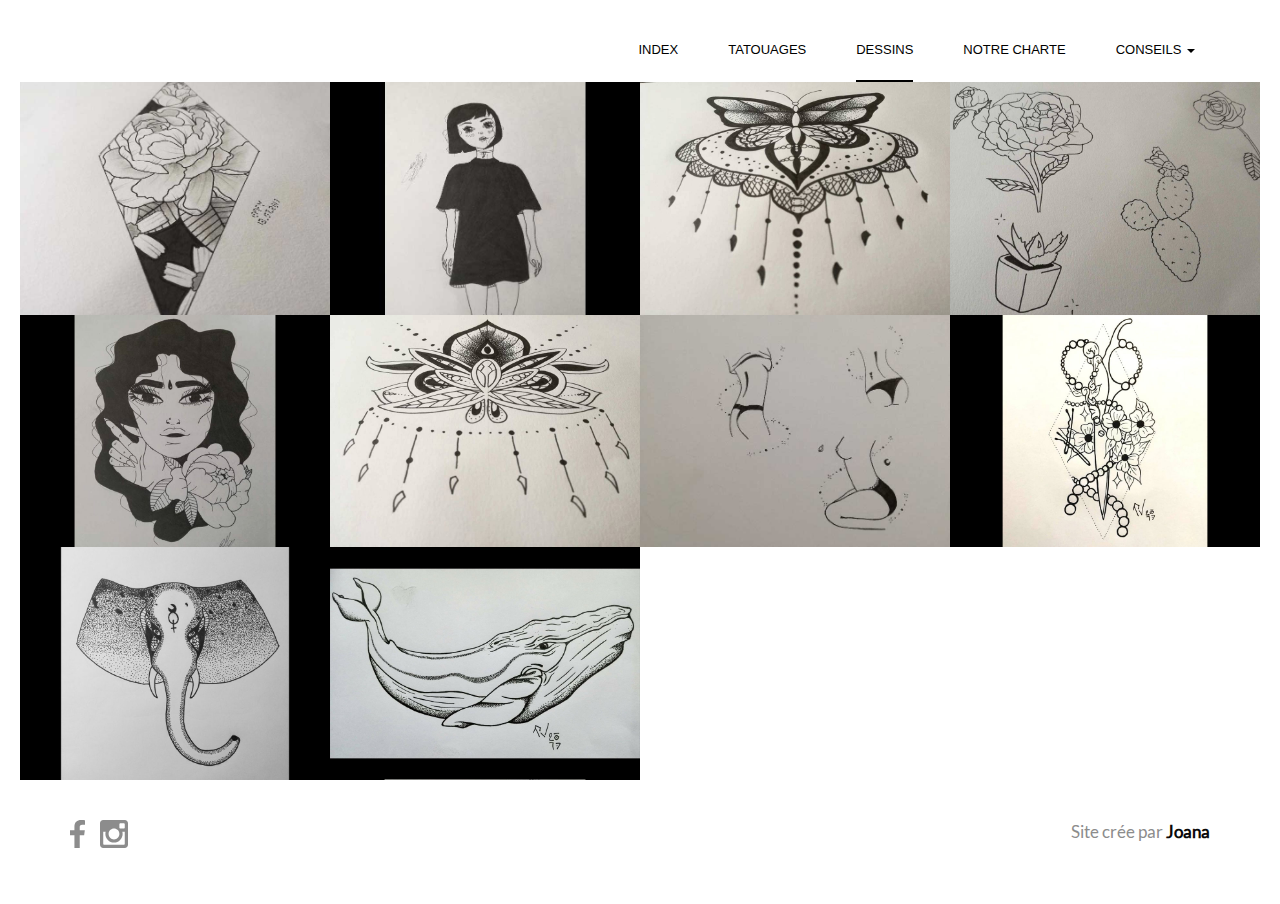
<file: work.html>
<!DOCTYPE html>
<html>
<head>
	<meta charset="UTF-8">
	<meta name="description" content="Shop de tatouage et Piercing, encres et produits vegan">
	<meta name="keywords" content="tatouage,tattoo,piercings,vegan,shop,France">
	<meta http-equiv="X-UA-Compatible" content="IE=edge">
	<meta name="viewport" content="width=device-width, initial-scale=1.0"/>
	<link type="text/css" href="css/styles.css" rel="stylesheet">
	<title>Paradigme Tattoo - Dessins</title>
</head>
<body>
	<header>
		<div class="container">
			<nav class="navbar">
				<div class="container-fluid">
					<!-- Brand and toggle get grouped for better mobile display -->
					<div class="navbar-header">
						<button type="button" class="navbar-toggle collapsed" data-toggle="collapse" data-target="#bs-example-navbar-collapse-1" aria-expanded="false">
							<span class="sr-only">Toggle navigation</span>
							<span class="icon-bar"></span>
							<span class="icon-bar"></span>
							<span class="icon-bar"></span>
						</button>
						<!--<a class="navbar-brand" href="index.html"><img src="img/logo.svg" alt="Paradigme Tattoo logo"></a>-->
					</div>

					<!-- Collect the nav links, forms, and other content for toggling -->
					<div class="collapse navbar-collapse" id="bs-example-navbar-collapse-1">
						<ul class="nav navbar-nav navbar-right">
							<li><a href="index.html">Index</a></li>
							<li><a href="tattoos.html">Tatouages</a></li>
							<li class="active"><a href="work.html">Dessins</a></li>
							<li><a href="chart.html">Notre charte</a></li>
							<li class="dropdown">
								<a href="#" class="dropdown-toggle" data-toggle="dropdown" role="button" aria-haspopup="true" aria-expanded="false">Conseils <span class="caret"></span></a>
								<ul class="dropdown-menu">
									<li><a href="advice-tattoo.html">Tatouage</a></li>
									<li><a href="advice-piercing.html">Piercing</a></li>
								</ul>
							</li> 
						</ul>
					</div><!-- /.navbar-collapse -->
				</div><!-- /.container-fluid -->
			</nav>
		</div>
	</header>
	<main>

		<div class="container-fluid">
			<div class="row gallery">
				<div class="col-md-3 col-sm-6 image">
					<img src="img/img-drawing1.jpg" alt="" class="img-responsive">
					<div class="overlay">
					</div>
				</div>
				<div class="col-md-3 col-sm-6 image">
					<img src="img/img-drawing2.jpg" alt="" class="img-responsive">
					<div class="overlay">
					</div>
				</div>
				<div class="col-md-3 col-sm-6 image">
					<img src="img/img-drawing3.jpg" alt="" class="img-responsive">
					<div class="overlay">
					</div>
				</div>
				<div class="col-md-3 col-sm-6 image">
					<img src="img/img-drawing4.jpg" alt="" class="img-responsive">
					<div class="overlay">
					</div>
				</div>
				<div class="col-md-3 col-sm-6 image">
					<img src="img/img-drawing5.jpg" alt="" class="img-responsive">
					<div class="overlay">
					</div>
				</div>
				<div class="col-md-3 col-sm-6 image">
					<img src="img/img-drawing6.jpg" alt="" class="img-responsive">
					<div class="overlay">
					</div>
				</div>
				<div class="col-md-3 col-sm-6 image">
					<img src="img/img-drawing7.jpg" alt="" class="img-responsive">
					<div class="overlay">
					</div>
				</div>
				<div class="col-md-3 col-sm-6 image">
					<img src="img/img-drawing8.jpg" alt="" class="img-responsive">
					<div class="overlay">
					</div>
				</div>
				<div class="col-md-3 col-sm-6 image">
					<img src="img/img-drawing9.jpg" alt="" class="img-responsive">
					<div class="overlay">
					</div>
				</div>
				<div class="col-md-3 col-sm-6 image">
					<img src="img/img-drawing10.jpg" alt="" class="img-responsive">
					<div class="overlay">
					</div>
				</div>
			</div>

		</div>

	</main>
	<footer>
		<div class="container">
			<div class="social">
				<a href="https://www.facebook.com/paradigmetattoo/" target="_blank"><img src="img/icon-facebook.svg" alt="facebook icon"></a>
				<a href="https://www.instagram.com/paradigmetattoo/?hl=en" target="_blank"><img src="img/icon-instagram.svg" alt="instagram icon"></a>
			</div>
			<p>Site crée par <a href="https://joeyhenrique.github.io/" target="_blank">Joana</a></p>
		</div>
	</footer>

	<div class="curtain-container">
		<div class="curtain-top"></div>
		<div class="curtain-right"></div>
		<div class="curtain-bottom"></div>
		<div class="curtain-left"></div>
	</div>

	<!--<script src="https://code.jquery.com/jquery-3.1.1.min.js"></script>-->
	<script src="vendor/jquery.min.js"></script>
	<script src="vendor/bootstrap/js/bootstrap.min.js"></script>
	<script src="js/scripts.js"></script>
</body>
</html>
</file>
